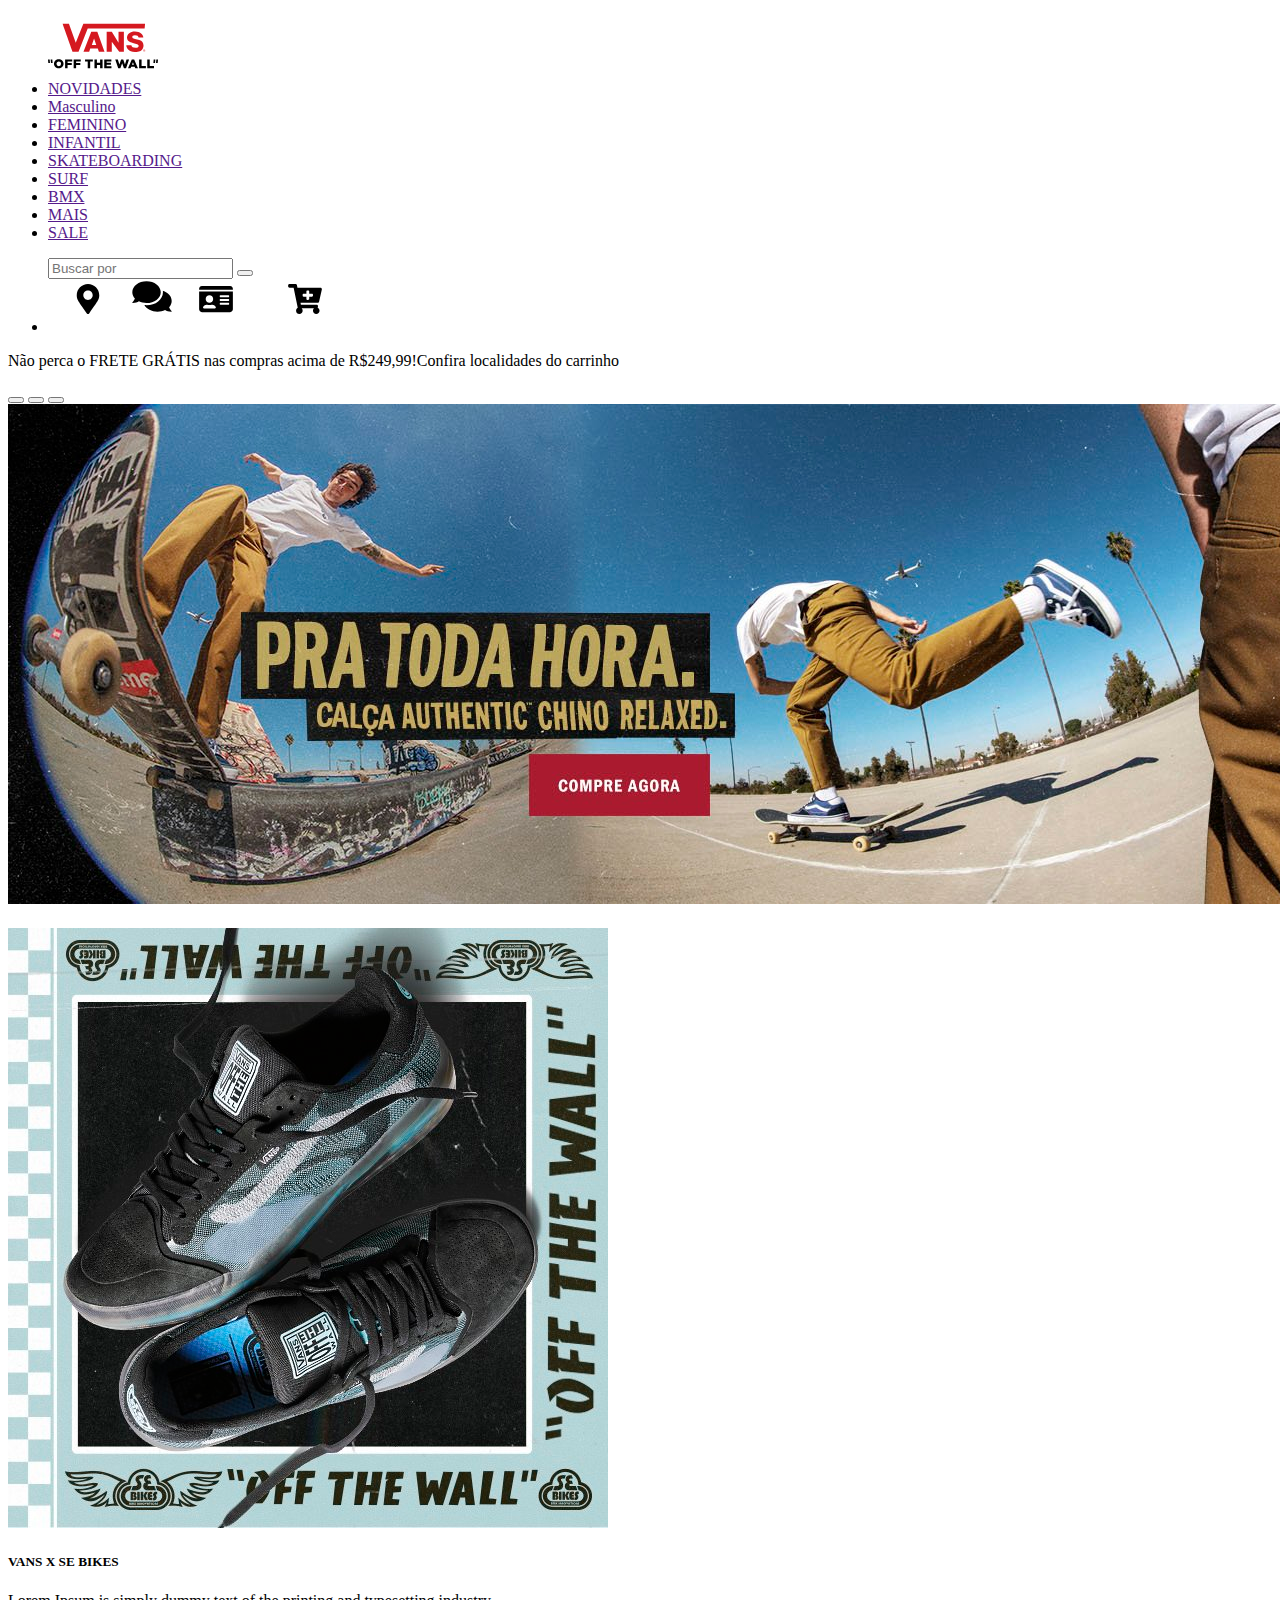
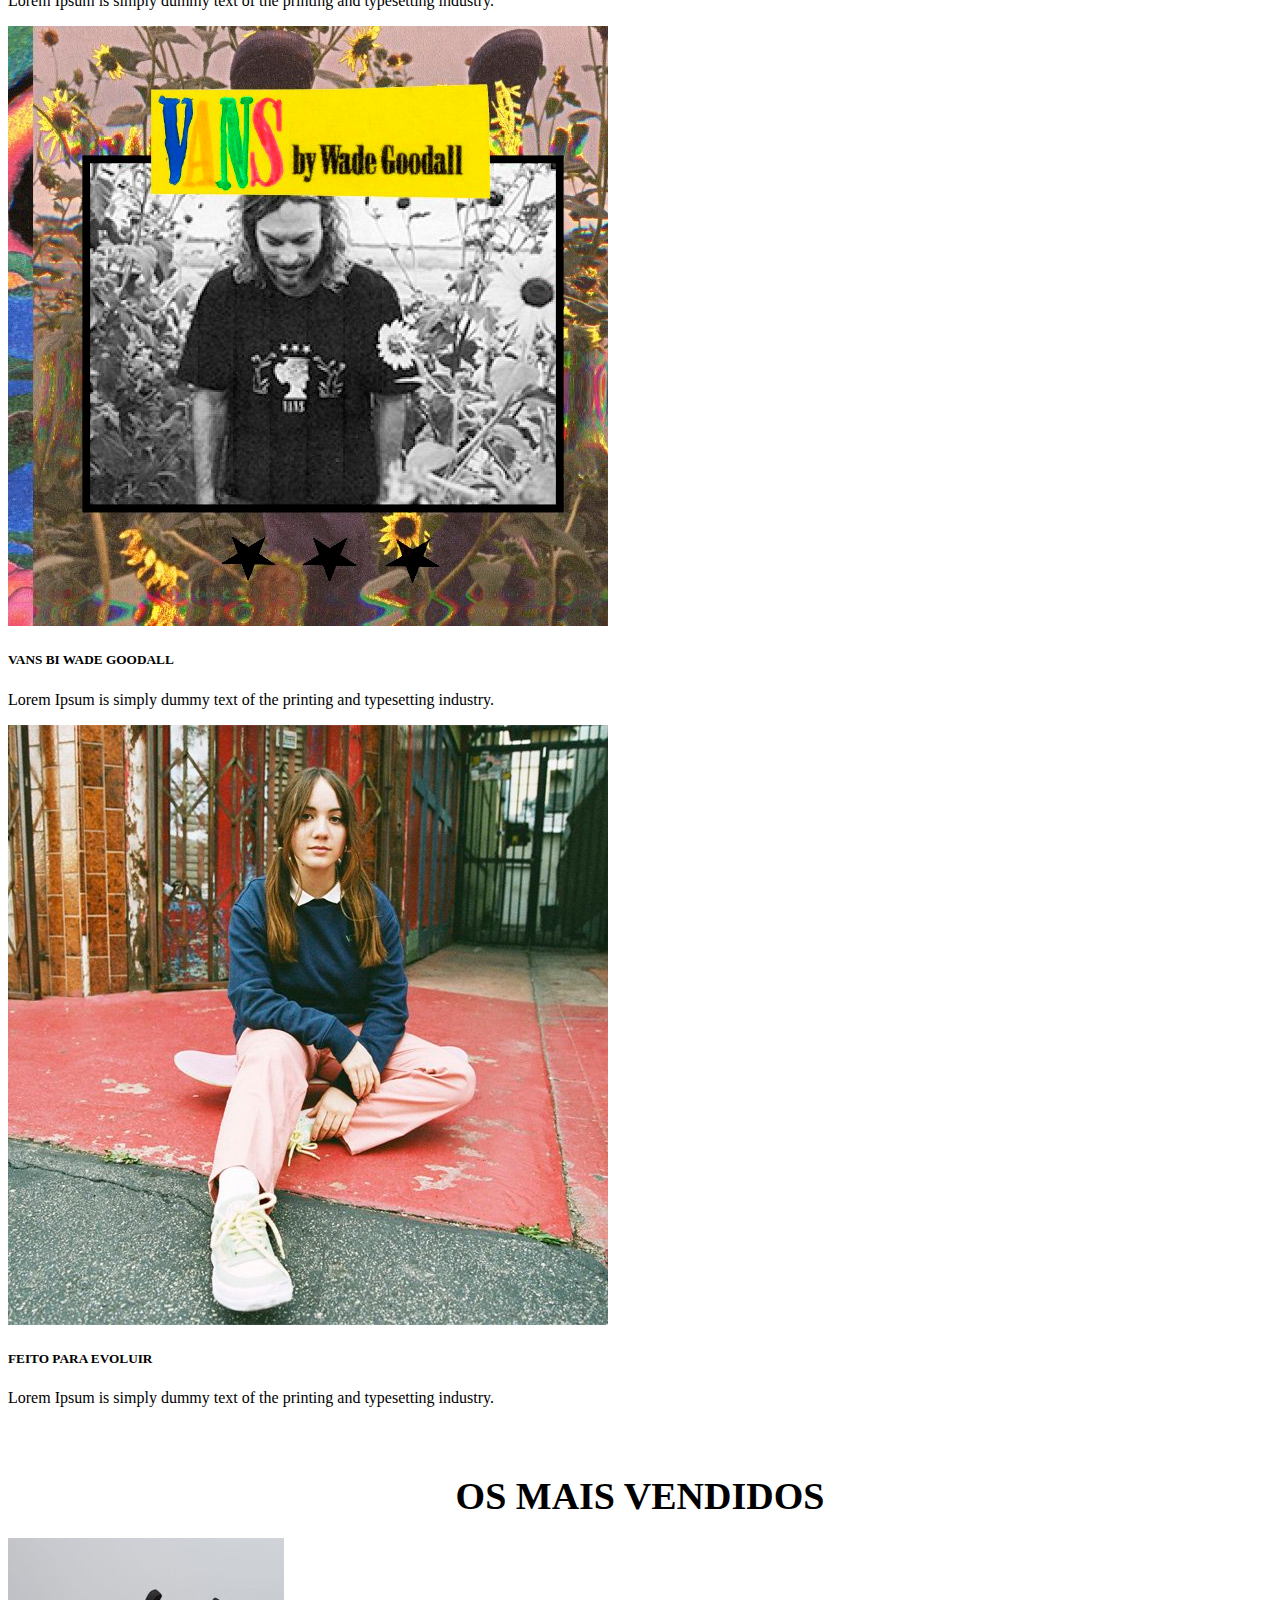
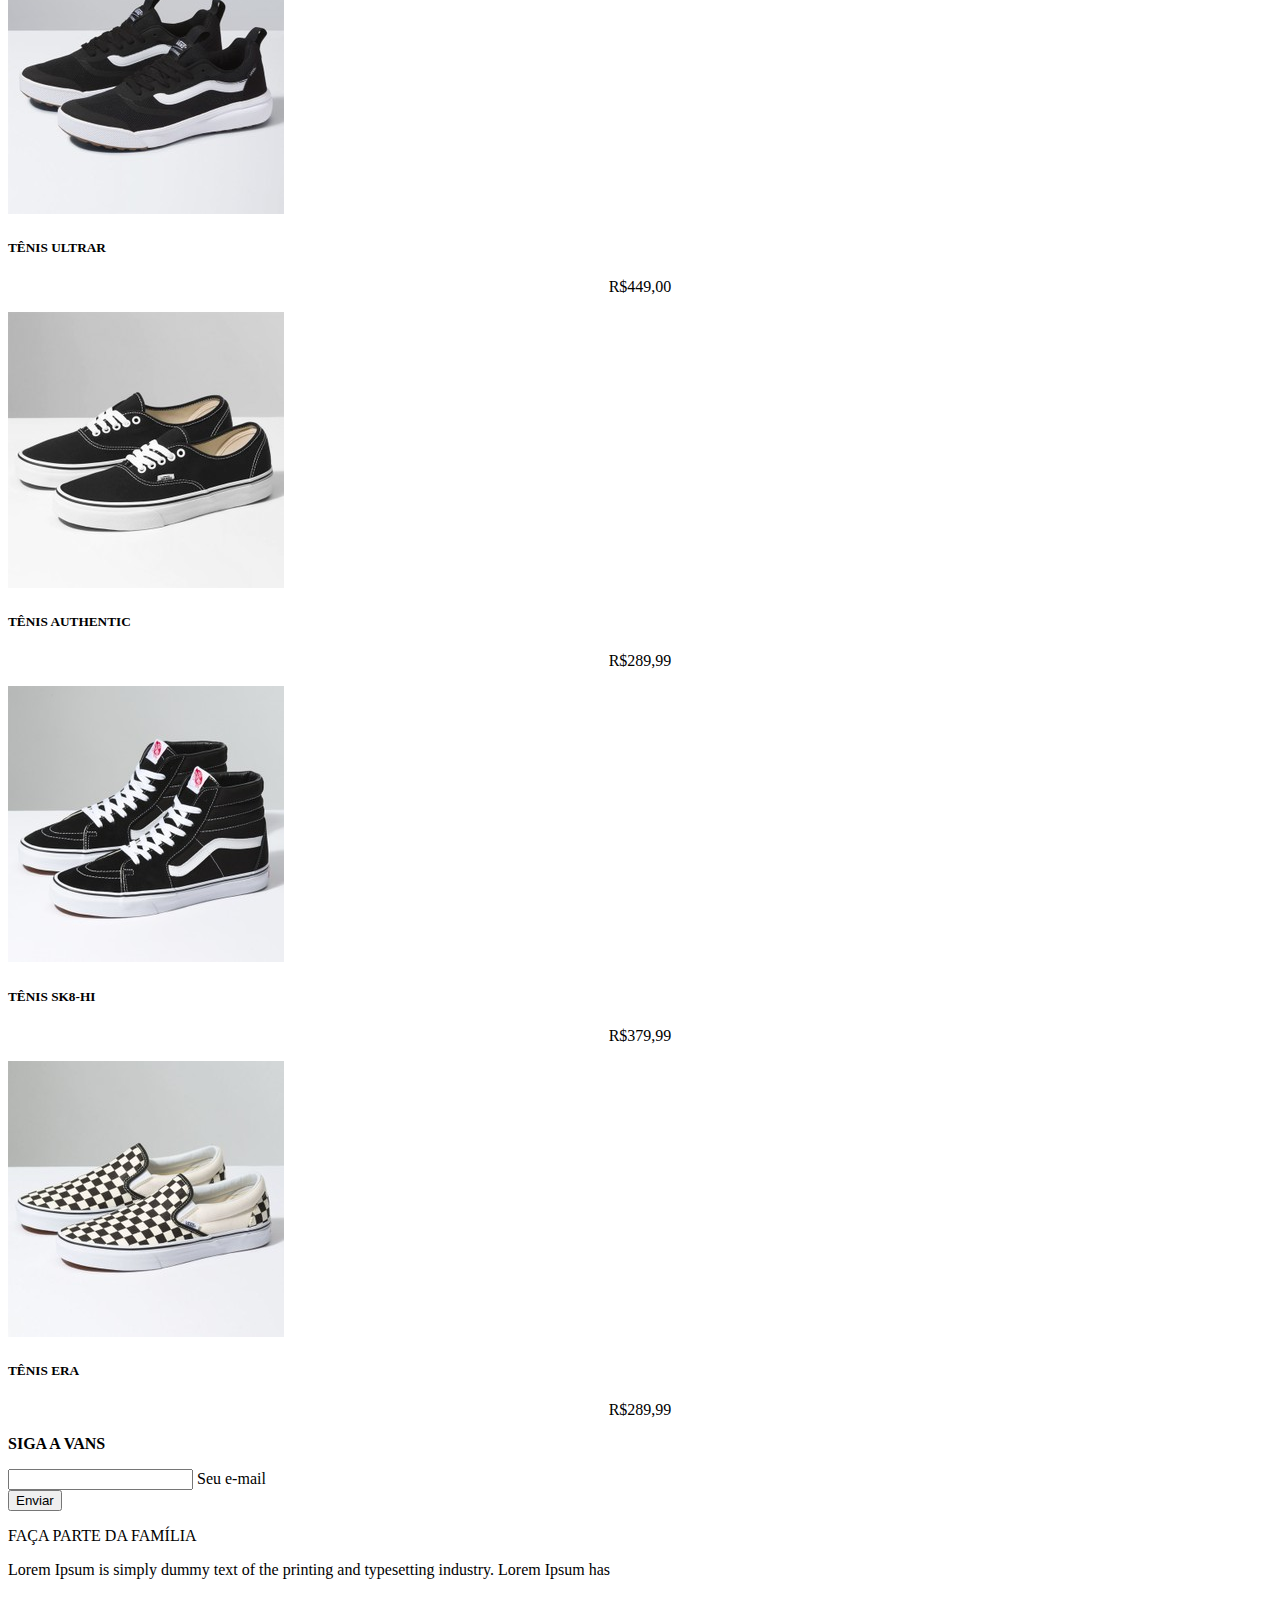
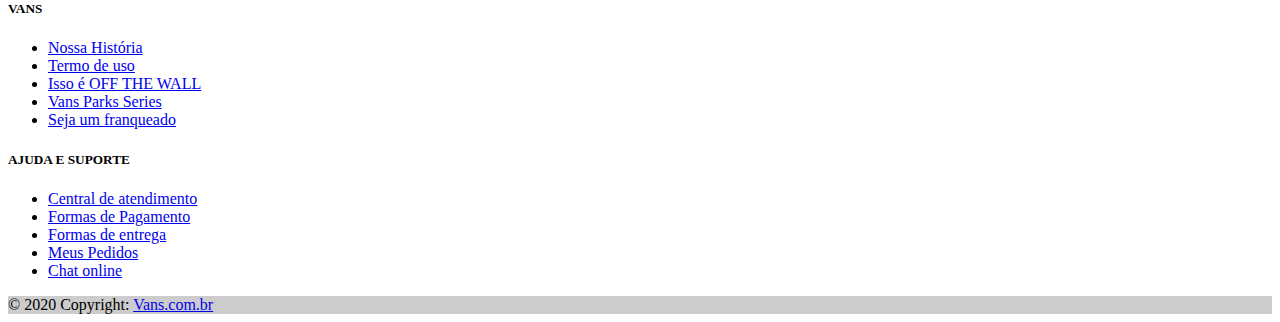
<file: index.html>
<!DOCTYPE html>
<html lang="pt-br">

<head>
    <meta charset="UTF-8">
    <title>
        Layout Projeto
    </title>
    <link href="https://cdn.jsdelivr.net/npm/bootstrap@5.1.3/dist/css/bootstrap.min.css" rel="stylesheet"
        integrity="sha384-1BmE4kWBq78iYhFldvKuhfTAU6auU8tT94WrHftjDbrCEXSU1oBoqyl2QvZ6jIW3" crossorigin="anonymous">
    <link rel="stylesheet" href="css/styles.css">
</head>

<body class="navbar-main-background-color">
    <header id="header">
        <nav class="navbar-expand-lg navbar-light bg-white">
            <!--Qdo navbar for tamanho grande, será clara/branca-->
            <div class="container-fluid">
                <!--Container Principal-->
                <div class="collapse navbar-collapse  ">
                    <ul class="navbar-nav">
                        <img src="imagem/vanslogo.svg" width="110px" height="60px" alt="logo">
                        <li class="nav-item "> <a href="" class="nav-link">NOVIDADES <U></u> </a></li>
                        <li class="nav-item "> <a href="" class="nav-link">Masculino<u></u> </a></li>
                        <li class="nav-item "> <a href="" class="nav-link">FEMININO<u></u> </a></li>
                        <li class="nav-item "> <a href="" class="nav-link">INFANTIL<u></u> </a></li>
                        <li class="nav-item "> <a href="" class="nav-link">SKATEBOARDING<u></u> </a></li>
                        <li class="nav-item "> <a href="" class="nav-link">SURF<u></u> </a></li>
                        <li class="nav-item "> <a href="" class="nav-link">BMX<u></u> </a></li>
                        <li class="nav-item "> <a href="" class="nav-link">MAIS<u></u> </a></li>
                        <li class="nav-item "> <a href="" class="nav-link">SALE<u></u> </a></li>

                    </ul>
                    <ul class="navbar-nav ms-auto">
                        <!--Botao de busca-->
                        <div class="input-group">
                            <input type="text" class="form-control search-input" placeholder="Buscar por"
                                aria-describedby="search-button" />
                            <button class="btn btn-default search-button " id="search-button"> <i
                                    class="fas fa-search"></i></button>
                        </div>
                        <!--margem automatica do lado esquerdo-->
                        <img src="icones/iconeLocalizacao.svg" width="80px" height="30px" alt="Location">
                        <img src="icones/iconechat.svg" width="40px" height="35px" alt="chat">
                        <img src="icones/contalogo.svg" alt="minhaconta" width="80px" height="30px">
                        <img src="icones/cart-logo.svg" alt="meucarrinho" width="90px" height="30px">
                        <li class="navbar-nav ms-auto"> <a href="" class="nav-link"><u></u> </a></li>
                    </ul>
                </div>
            </div>
        </nav>

        <!--Segunda navbar-->
        <nav class="navbar navbar-dark bg-black">
            <div class="container-fluid">
                <div class="col-12 navbar-text">

                    <div class="text-center ">
                        <p>Não perca o FRETE GRÁTIS nas compras acima de R$249,99!Confira localidades do carrinho</p>
                    </div>
                </div>
            </div>
        </nav>
    </header>

    <div id="carouselmain" class="carousel slide" data-bs-ride="carousel">
        <div class="carousel-indicators">
            <button type="button" class="active" data-bs-target="#carouselmain" data-bs-slide-to="0" aria-current="true"
                aria-label="Slide 1"></button>
            <button type="button" data-bs-target="#carouselmain" data-bs-slide-to="1" aria-current="true"
                aria-label="Slide 2"></button>
            <button type="button" data-bs-target="#carouselmain" data-bs-slide-to="2" aria-current="true"
                aria-label="Slide 3"></button>
        </div>
        <!--Carousel-->
        <div class="carousel-inner">
            <div class="carousel-item active">
                <img class="d-block w-100" src="imagem/vans_files/vanslogo2.jpg" alt="">
                <div class="carousel-caption d-none d-md-block">
                </div>
            </div>
        </div>
    </div>


    <!--Conteudo do site-->
    <div class="container">
        <div class="col-12 text-center">
            <h2 class="navbar-white-links mt-5"></h2>
        </div>
        <div class="col-12">
            <div class="row">
                <div class="col-4">
                    <div class="card">
                        <img src="imagem/img01.jpg" alt="img1">
                        <div class="card-body">
                            <h5>VANS X SE BIKES</h5>
                            <p>Lorem Ipsum is simply dummy text of the printing and typesetting industry.
                            </p>
                        </div>
                    </div>
                </div>
                <div class="col-4">
                    <div class="card">
                        <img src="imagem/img02.jpg" alt="img2">
                        <div class="card-body">
                            <h5>VANS BI WADE GOODALL</h5>
                            <p>Lorem Ipsum is simply dummy text of the printing and typesetting industry.
                            </p>
                        </div>
                    </div>
                </div>
                <div class="col-4">
                    <div class="card">
                        <img src="imagem/img03.jpg" alt="img3">
                        <div class="card-body">
                            <h5>FEITO PARA EVOLUIR</h5>
                            <p>Lorem Ipsum is simply dummy text of the printing and typesetting industry.
                            </p>
                        </div>
                    </div>
                </div>

                <!--Conteudo do site 2--->
                <div class="container"></div>
                <div class="col-12 text-center">
                    <h2 class="navbar-white-links mt-6 ">OS MAIS VENDIDOS</h2>
                </div>

                <div class="biggy-storefront-title">OS MAIS VENDIDOS</div>

                <div class="col-12">
                    <div class="row">
                        <!-- Primeiro Card -->
                        <div class="col-3">
                            <div class="card text-center">
                                <img src="imagem/img04.jpg" alt="img4">
                                <div class="card-body">
                                    <h5>TÊNIS ULTRAR</h5>
                                    <center>
                                        <p>R$449,00</p>
                                    </center>
                                </div>
                            </div>
                        </div>
                        <!-- Segundo Card -->
                        <div class="col-3">
                            <div class="card text-center">
                                <img src="imagem/img05.jpg" alt="img5">
                                <div class="card-body">
                                    <h5>TÊNIS AUTHENTIC</h5>
                                    <center>
                                        <p>R$289,99</p>
                                    </center>
                                </div>
                            </div>
                        </div>
                        <!-- Terceiro Card -->
                        <div class="col-3">
                            <div class="card text-center">
                                <img src="imagem/img06.jpg" alt="img6">
                                <div class="card-body">
                                    <h5>TÊNIS SK8-HI</h5>
                                    <center>
                                        <p>R$379,99</p>
                                    </center>
                                </div>
                            </div>
                        </div>
                        <!-- Quarto Card -->
                        <div class="col-3">
                            <div class="card text-center">
                                <img src="imagem/img07.jpg" alt="img7">
                                <div class="card-body">
                                    <h5>TÊNIS ERA</h5>
                                    <center>
                                        <p>R$289,99</p>
                                    </center>
                                </div>
                            </div>
                        </div>
                    </div>
                </div>
            </div>
        </div>
    </div>

    <!-- Inicio Footer -->
    <footer class="bg-dark text-center text-white mt-5">
        <!-- Grid container -->
        <div class="container p-4">
            <!-- Section: Social media -->
            <section class="mb-4">

            </section>
            <!-- Section: Social media -->

            <!-- Section: Form -->
            <section class="">
                <form action="">
                    <!--Grid row-->
                    <div class="row d-flex justify-content-center">
                        <!--Grid column-->
                        <div class="col-auto">
                            <p class="pt-2">
                                <strong>SIGA A VANS</strong>
                            </p>
                        </div>
                        <!--Grid column-->

                        <!--Grid column-->
                        <div class="col-md-5 col-12">
                            <!-- Email input -->
                            <div class="form-outline form-white mb-4">
                                <input type="email" id="form5Example21" class="form-control" />
                                <label class="form-label" for="form5Example21">Seu e-mail</label>
                            </div>
                        </div>
                        <!--Grid column-->

                        <!--Grid column-->
                        <div class="col-auto">
                            <!-- Submit button -->
                            <button type="submit" class="btn btn-outline-light mb-4">
                                Enviar
                            </button>
                        </div>
                        <!--Grid column-->

                        <!--Grid row-->
                </form>
            </section>
            <!-- Section: Form -->

            <!-- Section: Text -->
            <section class="mb-4">
                <p>
                    FAÇA PARTE DA FAMÍLIA

                </p>
                Lorem Ipsum is simply dummy text of the printing and typesetting industry. Lorem Ipsum has
            </section>
            <!-- Section: Text -->

            <!-- Section: Links -->
            <section class="">
                <!--Grid row-->
                <div class="row">
                    <!--Grid column-->
                    <div class="col-lg-3 col-md-6 mb-4 mb-md-0">
                        <h5 class="text-uppercase">VANS</h5>

                        <ul class="list-unstyled mb-0">
                            <li>
                                <a href="#!" class="text-white">Nossa História</a>
                            </li>
                            <li>
                                <a href="#!" class="text-white">Termo de uso</a>
                            </li>
                            <li>
                                <a href="#!" class="text-white">Isso é OFF THE WALL</a>
                            </li>
                            <li>
                                <a href="#!" class="text-white">Vans Parks Series</a>
                            <li>
                                <a href="#!" class="text-white">Seja um franqueado</a>
                            </li>
                            </li>
                        </ul>
                    </div>
                    <!--Grid column-->

                    <!--Grid column-->
                    <div class="col-lg-3 col-md-6 mb-4 mb-md-0">
                        <h5 class="text-uppercase">AJUDA E SUPORTE</h5>

                        <ul class="list-unstyled mb-0">
                            <li>
                                <a href="#!" class="text-white">Central de atendimento</a>
                            </li>
                            <li>
                                <a href="#!" class="text-white">Formas de Pagamento</a>
                            </li>
                            <li>
                                <a href="#!" class="text-white">Formas de entrega</a>
                            </li>
                            <li>
                                <a href="#!" class="text-white">Meus Pedidos</a>
                            </li>
                            <li>
                                <a href="#!" class="text-white">Chat online</a>
                            </li>
                        </ul>
                    </div>




            </section>
            <!-- Section: Links -->
        </div>
        <!-- Grid container -->

        <!-- Copyright -->
        <div class="text-center p-3" style="background-color: rgba(0, 0, 0, 0.2);">
            © 2020 Copyright:
            <a class="text-white" href="https://mdbootstrap.com/">Vans.com.br</a>
        </div>
        <!-- Copyright -->
    </footer>
    <!-- Footer -->











    <script src="https://cdn.jsdelivr.net/npm/bootstrap@5.1.3/dist/js/bootstrap.bundle.min.js"
        integrity="sha384-ka7Sk0Gln4gmtz2MlQnikT1wXgYsOg+OMhuP+IlRH9sENBO0LRn5q+8nbTov4+1p"
        crossorigin="anonymous"></script>
</body>

</html>
</file>
<file: css/styles.css>
.navbar-white-links{
    color: white;
}

.biggy-storefront-title{
    display: block;
    margin: 5px 0 20px 0;
    color: black;
    text-align: center;
    font-weight: bolder;
    font-size: 38px;
    padding: -9px;

}

.d-flex justify-content-center{
    color: white;
}
</file>
